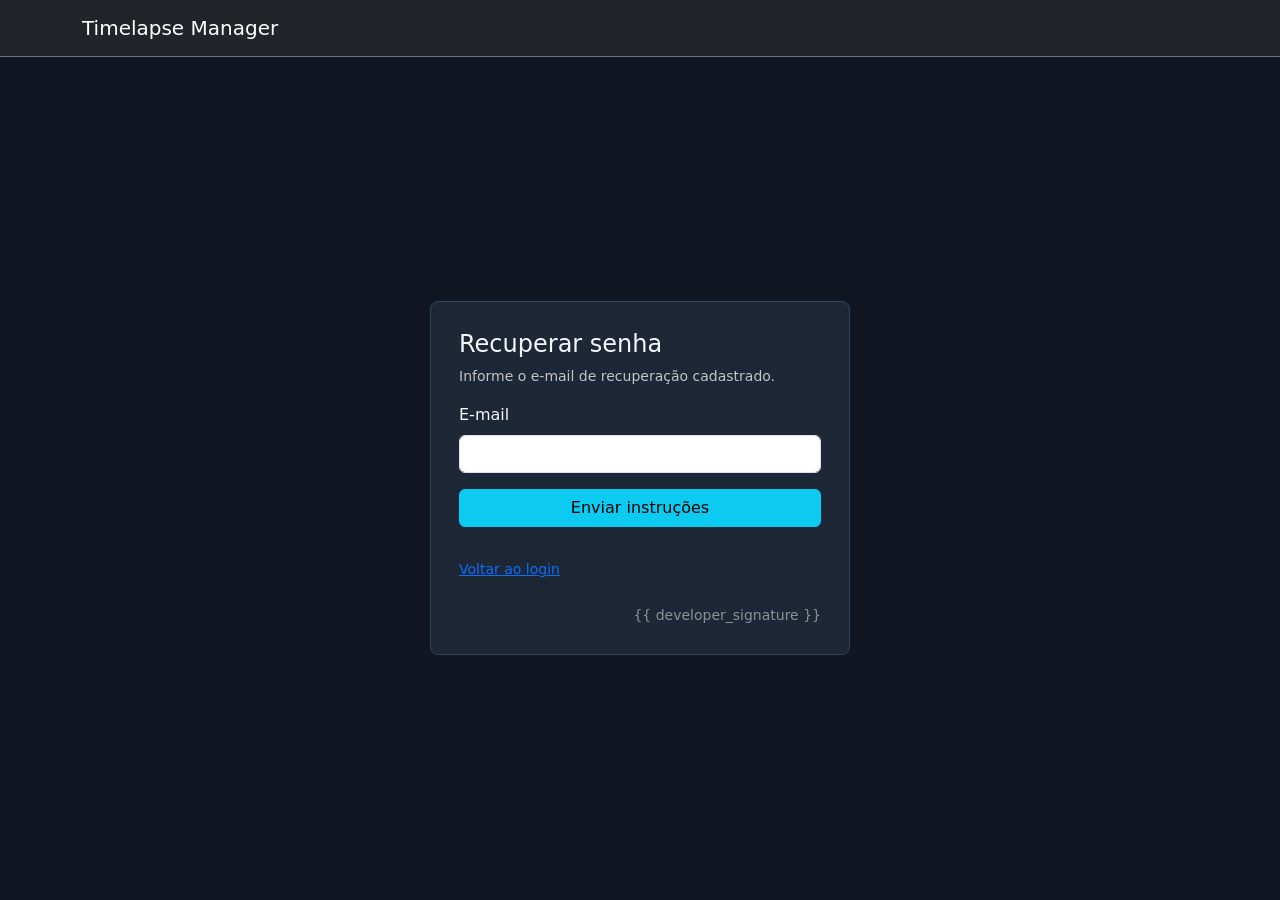
<file: app/templates/forgot_password.html>
<!DOCTYPE html>
<html lang="pt-BR">
<head>
    <meta charset="UTF-8">
    <meta name="viewport" content="width=device-width, initial-scale=1">
    <title>Recuperar acesso | Timelapse Manager</title>
    <link href="https://cdn.jsdelivr.net/npm/bootstrap@5.3.0/dist/css/bootstrap.min.css" rel="stylesheet">
    <style>
        :root { color-scheme: dark; }
        body { min-height: 100vh; background: #111722; color: #f4f7fb; }
        main { min-height: calc(100vh - 58px); display: grid; place-items: center; padding: 24px; }
        .panel { width: min(100%, 420px); padding: 28px; background: #1d2735; border: 1px solid #354255; border-radius: 8px; }
    </style>
</head>
<body>
    <nav class="navbar navbar-dark bg-dark border-bottom border-secondary"><div class="container"><span class="navbar-brand mb-0">Timelapse Manager</span></div></nav>
    <main><section class="panel">
        <h1 class="h4">Recuperar senha</h1>
        <p class="text-light opacity-75 small">Informe o e-mail de recuperação cadastrado.</p>
        <form id="forgot-form">
            <label class="form-label" for="recovery-email">E-mail</label>
            <input class="form-control mb-3" id="recovery-email" type="email" autocomplete="email" required>
            <button class="btn btn-info w-100" type="submit">Enviar instruções</button>
        </form>
        <div id="forgot-feedback" class="small mt-3" role="status" aria-live="polite"></div>
        <a class="d-inline-block small mt-3" href="/login">Voltar ao login</a>
        <div class="small text-light opacity-50 text-end mt-4">{{ developer_signature }}</div>
    </section></main>
    <script>
        document.getElementById('forgot-form').addEventListener('submit', async (event) => {
            event.preventDefault();
            const feedback = document.getElementById('forgot-feedback');
            const body = new URLSearchParams({ email: document.getElementById('recovery-email').value });
            try {
                const response = await fetch('/api/auth/forgot', { method: 'POST', headers: { 'Content-Type': 'application/x-www-form-urlencoded' }, body });
                const result = await response.json();
                feedback.textContent = result.mensagem || 'Se o e-mail estiver cadastrado, enviaremos instruções.';
                feedback.className = 'small mt-3 text-info';
            } catch {
                feedback.textContent = 'Não foi possível processar o pedido agora.';
                feedback.className = 'small mt-3 text-danger';
            }
        });
    </script>
</body>
</html>
</file>
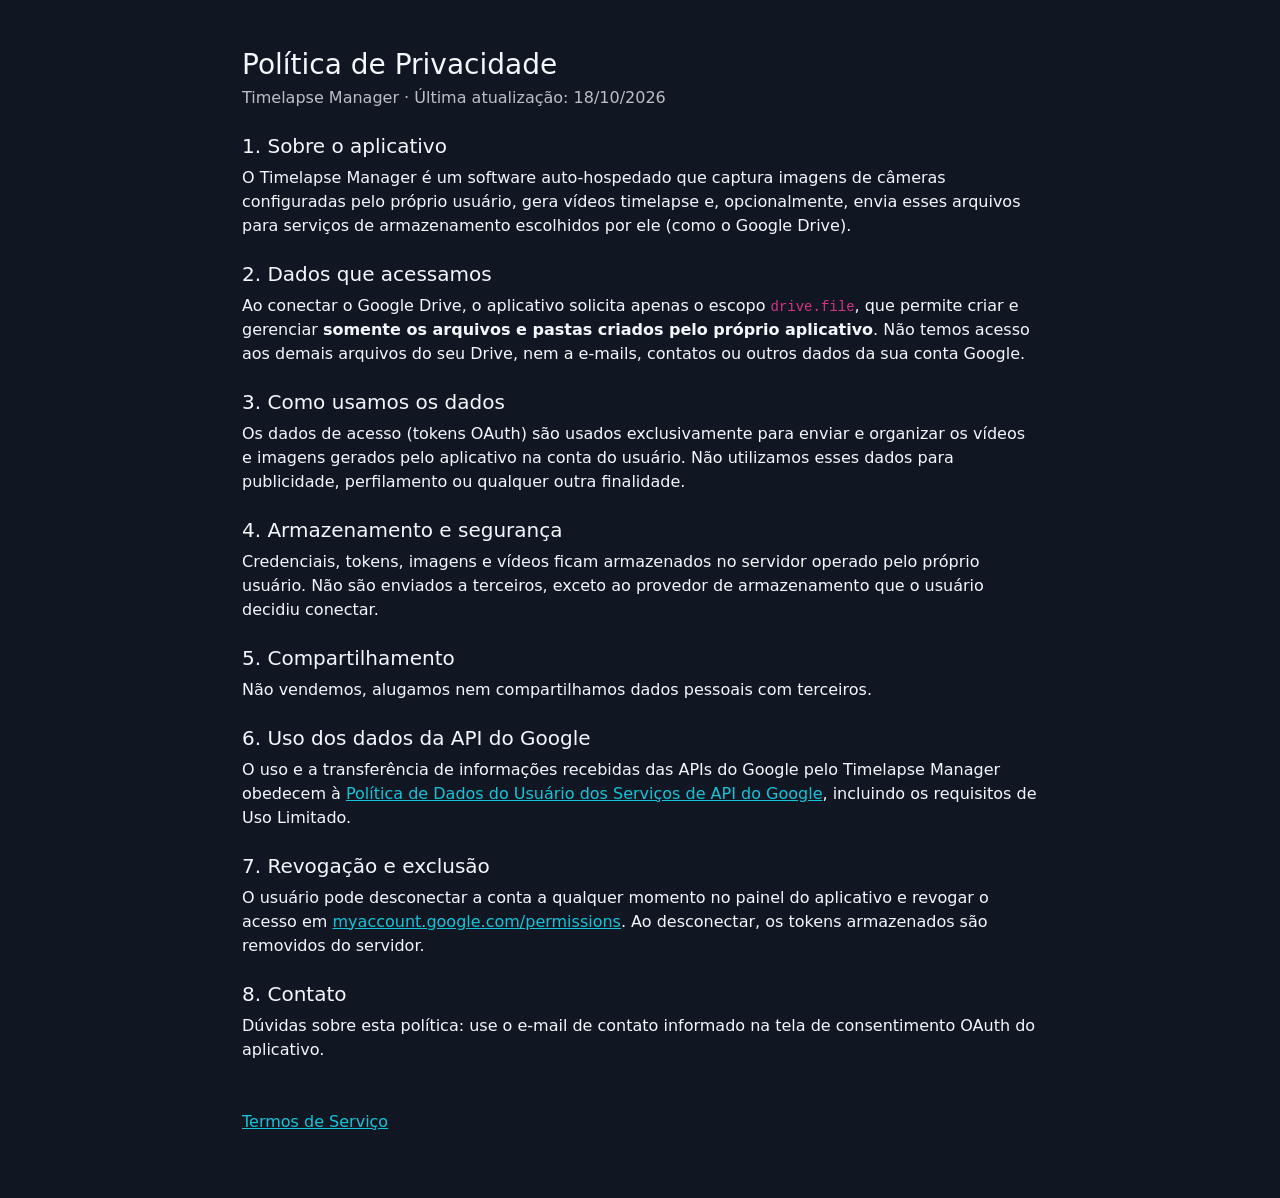
<file: app/templates/privacy.html>
<!DOCTYPE html>
<html lang="pt-BR">
<head>
    <meta charset="UTF-8">
    <meta name="viewport" content="width=device-width, initial-scale=1">
    <title>Política de Privacidade | Timelapse Manager</title>
    <link href="https://cdn.jsdelivr.net/npm/bootstrap@5.3.0/dist/css/bootstrap.min.css" rel="stylesheet">
    <style>body { background: #111722; color: #f4f7fb; } a { color: #15c4d9; }</style>
</head>
<body>
<main class="container py-5" style="max-width: 820px;">
    <h1 class="h3 mb-1">Política de Privacidade</h1>
    <p class="opacity-75">Timelapse Manager &middot; Última atualização: 18/10/2026</p>

    <h2 class="h5 mt-4">1. Sobre o aplicativo</h2>
    <p>O Timelapse Manager é um software auto-hospedado que captura imagens de câmeras configuradas pelo próprio usuário, gera vídeos timelapse e, opcionalmente, envia esses arquivos para serviços de armazenamento escolhidos por ele (como o Google Drive).</p>

    <h2 class="h5 mt-4">2. Dados que acessamos</h2>
    <p>Ao conectar o Google Drive, o aplicativo solicita apenas o escopo <code>drive.file</code>, que permite criar e gerenciar <strong>somente os arquivos e pastas criados pelo próprio aplicativo</strong>. Não temos acesso aos demais arquivos do seu Drive, nem a e-mails, contatos ou outros dados da sua conta Google.</p>

    <h2 class="h5 mt-4">3. Como usamos os dados</h2>
    <p>Os dados de acesso (tokens OAuth) são usados exclusivamente para enviar e organizar os vídeos e imagens gerados pelo aplicativo na conta do usuário. Não utilizamos esses dados para publicidade, perfilamento ou qualquer outra finalidade.</p>

    <h2 class="h5 mt-4">4. Armazenamento e segurança</h2>
    <p>Credenciais, tokens, imagens e vídeos ficam armazenados no servidor operado pelo próprio usuário. Não são enviados a terceiros, exceto ao provedor de armazenamento que o usuário decidiu conectar.</p>

    <h2 class="h5 mt-4">5. Compartilhamento</h2>
    <p>Não vendemos, alugamos nem compartilhamos dados pessoais com terceiros.</p>

    <h2 class="h5 mt-4">6. Uso dos dados da API do Google</h2>
    <p>O uso e a transferência de informações recebidas das APIs do Google pelo Timelapse Manager obedecem à <a href="https://developers.google.com/terms/api-services-user-data-policy" target="_blank" rel="noopener">Política de Dados do Usuário dos Serviços de API do Google</a>, incluindo os requisitos de Uso Limitado.</p>

    <h2 class="h5 mt-4">7. Revogação e exclusão</h2>
    <p>O usuário pode desconectar a conta a qualquer momento no painel do aplicativo e revogar o acesso em <a href="https://myaccount.google.com/permissions" target="_blank" rel="noopener">myaccount.google.com/permissions</a>. Ao desconectar, os tokens armazenados são removidos do servidor.</p>

    <h2 class="h5 mt-4">8. Contato</h2>
    <p>Dúvidas sobre esta política: use o e-mail de contato informado na tela de consentimento OAuth do aplicativo.</p>

    <p class="mt-5"><a href="/termos">Termos de Serviço</a></p>
</main>
</body>
</html>
</file>
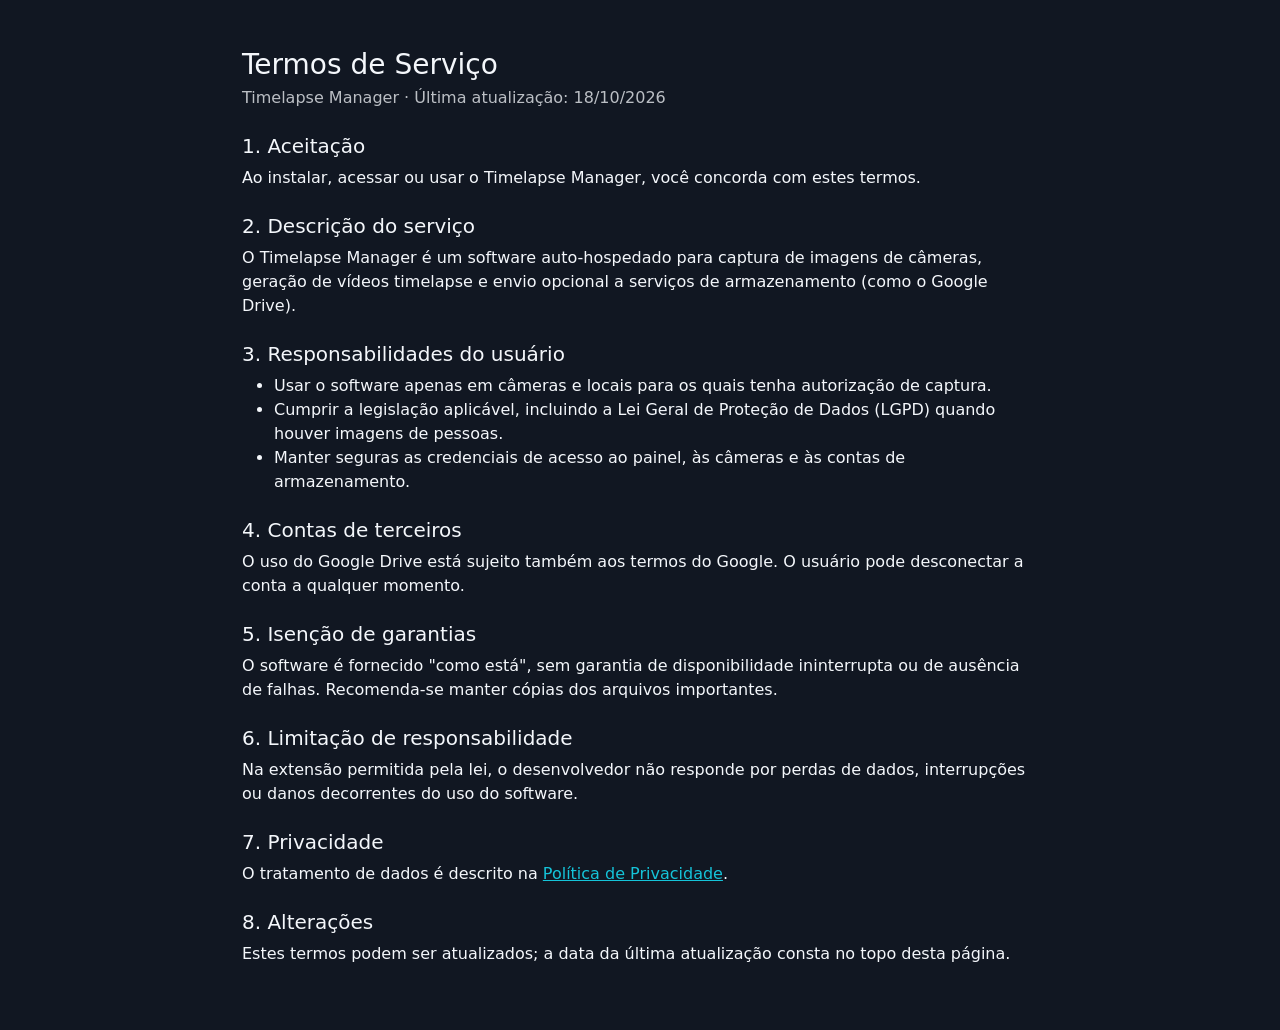
<file: app/templates/terms.html>
<!DOCTYPE html>
<html lang="pt-BR">
<head>
    <meta charset="UTF-8">
    <meta name="viewport" content="width=device-width, initial-scale=1">
    <title>Termos de Serviço | Timelapse Manager</title>
    <link href="https://cdn.jsdelivr.net/npm/bootstrap@5.3.0/dist/css/bootstrap.min.css" rel="stylesheet">
    <style>body { background: #111722; color: #f4f7fb; } a { color: #15c4d9; }</style>
</head>
<body>
<main class="container py-5" style="max-width: 820px;">
    <h1 class="h3 mb-1">Termos de Serviço</h1>
    <p class="opacity-75">Timelapse Manager &middot; Última atualização: 18/10/2026</p>

    <h2 class="h5 mt-4">1. Aceitação</h2>
    <p>Ao instalar, acessar ou usar o Timelapse Manager, você concorda com estes termos.</p>

    <h2 class="h5 mt-4">2. Descrição do serviço</h2>
    <p>O Timelapse Manager é um software auto-hospedado para captura de imagens de câmeras, geração de vídeos timelapse e envio opcional a serviços de armazenamento (como o Google Drive).</p>

    <h2 class="h5 mt-4">3. Responsabilidades do usuário</h2>
    <ul>
        <li>Usar o software apenas em câmeras e locais para os quais tenha autorização de captura.</li>
        <li>Cumprir a legislação aplicável, incluindo a Lei Geral de Proteção de Dados (LGPD) quando houver imagens de pessoas.</li>
        <li>Manter seguras as credenciais de acesso ao painel, às câmeras e às contas de armazenamento.</li>
    </ul>

    <h2 class="h5 mt-4">4. Contas de terceiros</h2>
    <p>O uso do Google Drive está sujeito também aos termos do Google. O usuário pode desconectar a conta a qualquer momento.</p>

    <h2 class="h5 mt-4">5. Isenção de garantias</h2>
    <p>O software é fornecido "como está", sem garantia de disponibilidade ininterrupta ou de ausência de falhas. Recomenda-se manter cópias dos arquivos importantes.</p>

    <h2 class="h5 mt-4">6. Limitação de responsabilidade</h2>
    <p>Na extensão permitida pela lei, o desenvolvedor não responde por perdas de dados, interrupções ou danos decorrentes do uso do software.</p>

    <h2 class="h5 mt-4">7. Privacidade</h2>
    <p>O tratamento de dados é descrito na <a href="/privacidade">Política de Privacidade</a>.</p>

    <h2 class="h5 mt-4">8. Alterações</h2>
    <p>Estes termos podem ser atualizados; a data da última atualização consta no topo desta página.</p>
</main>
</body>
</html>
</file>
